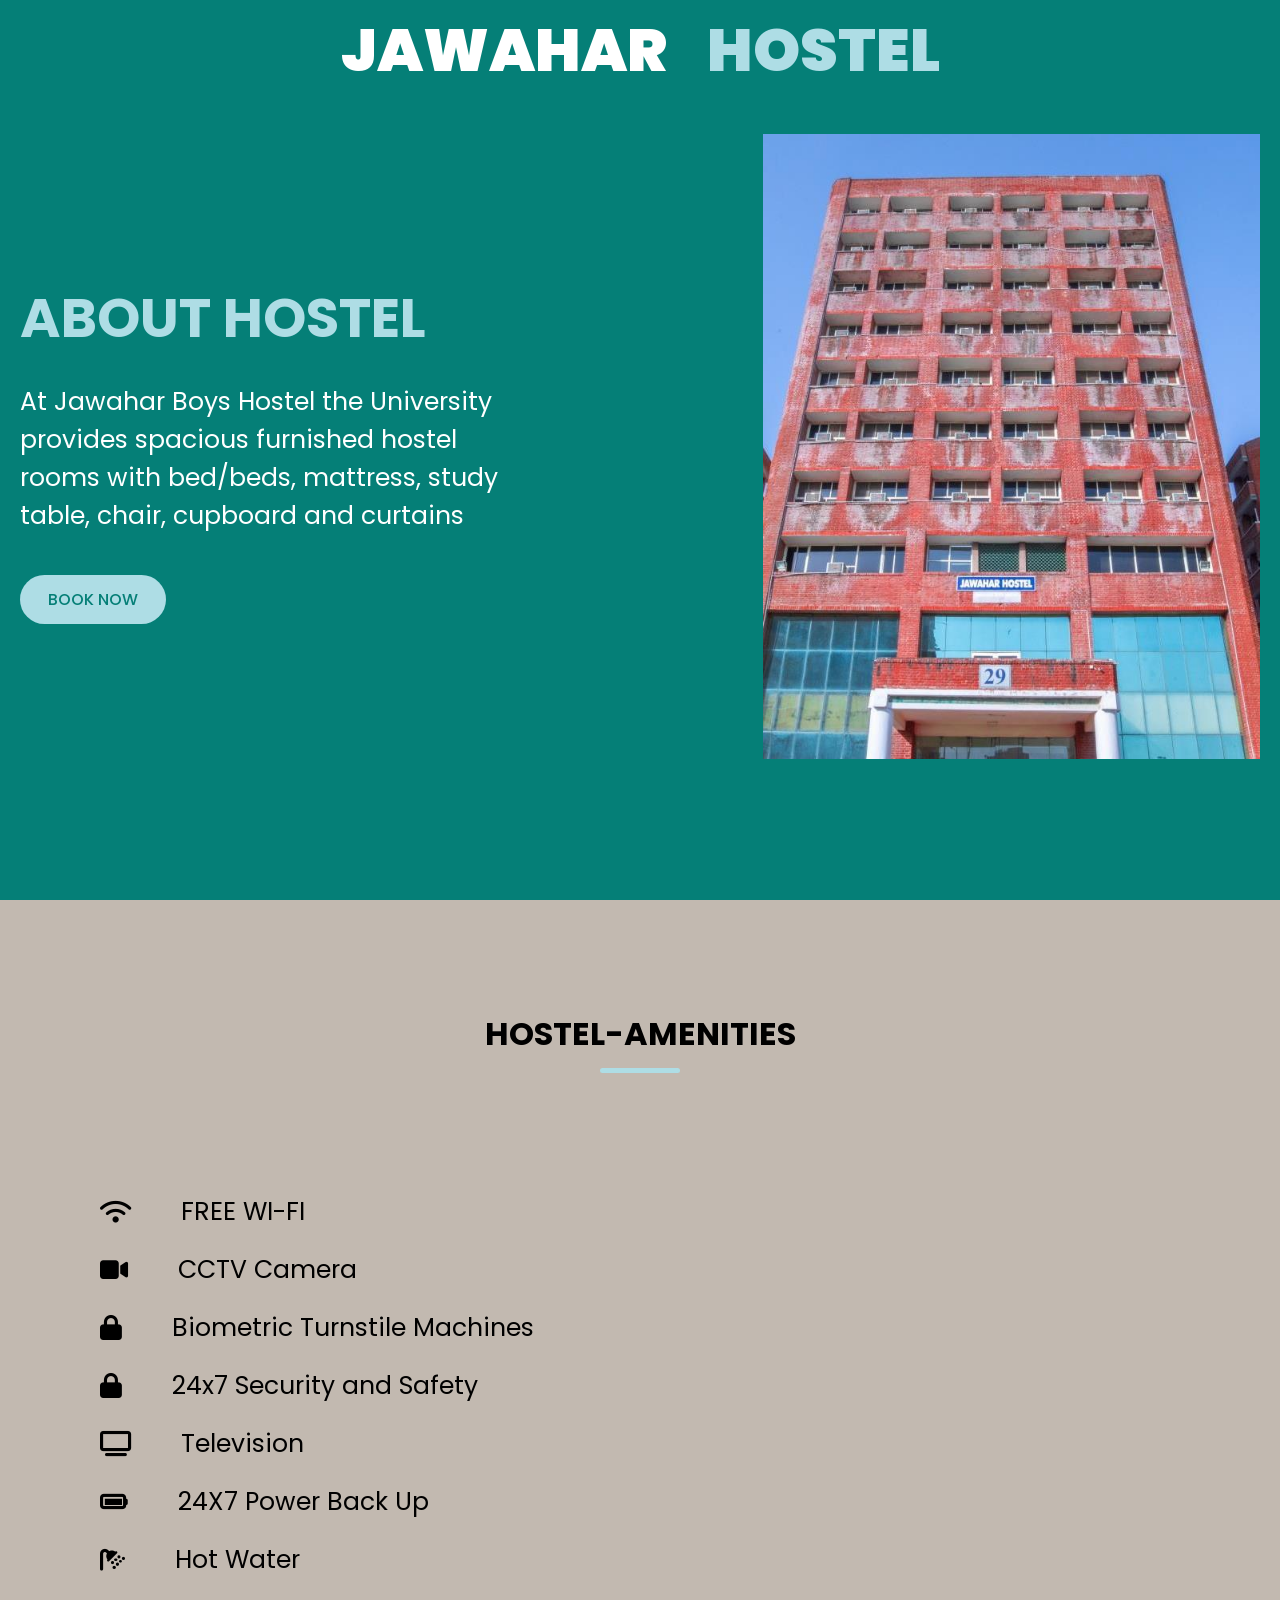
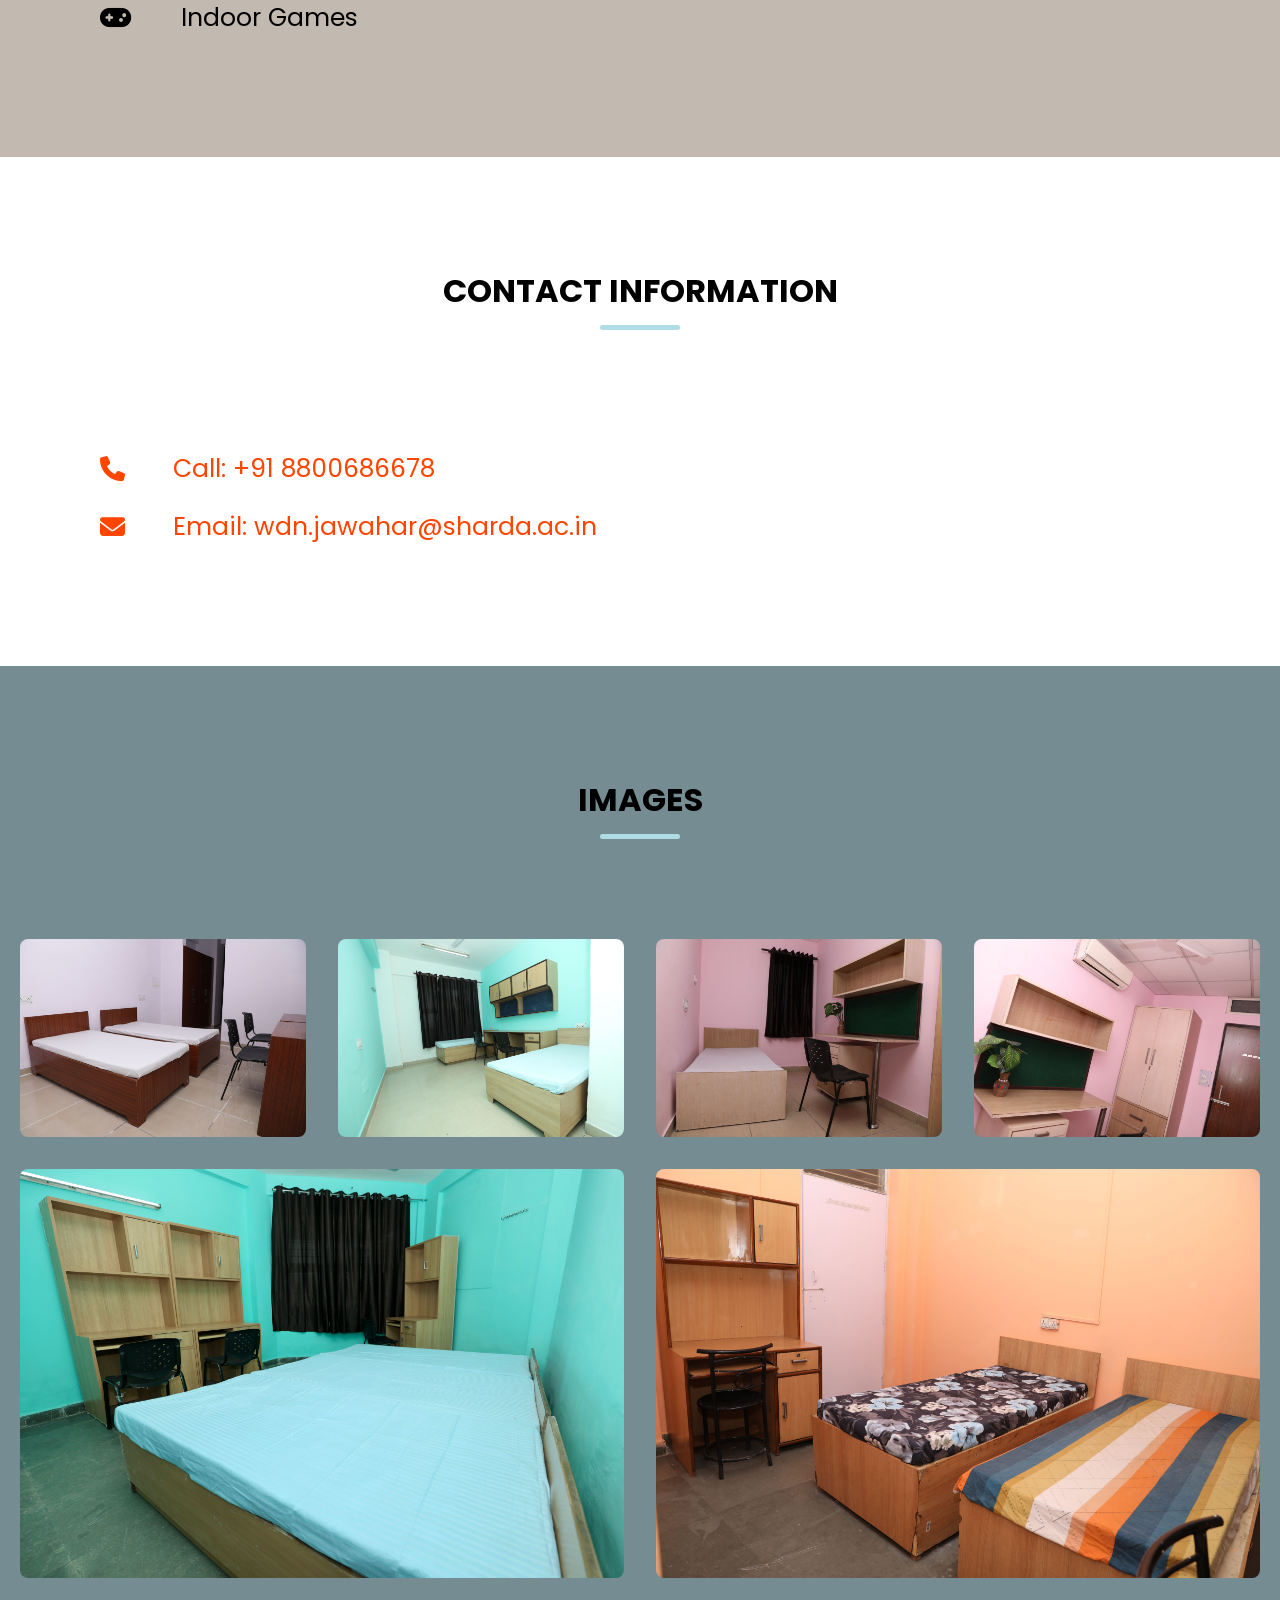
<file: hostel-project/jahawar.html>
<!DOCTYPE html>
<html lang="en">
<head>
    <meta charset="UTF-8">
    <meta name="viewport" content="width=device-width, initial-scale=1.0">
    <title>Tagore Hostel</title>
    <link rel="stylesheet" href="https://cdnjs.cloudflare.com/ajax/libs/font-awesome/6.6.0/css/all.min.css">
    <link rel="stylesheet" href="hostel.css" />
</head>
<body>
    <nav>
        <div class="navbar">
          <span class="navbar-text1">JAWAHAR</span><span class="navbar-text2">HOSTEL</span>
        </div>
    </nav>
    <main>
        <!-- hero section -->
        <section class="hero-section">
            <div class="section-content">
                <div class="hero-details">
                    <h2 class="title">ABOUT HOSTEL</h2>
                    <p class="description">At Jawahar Boys Hostel the University provides spacious furnished hostel rooms with bed/beds, mattress, study table, chair, cupboard and curtains </p>
                    <div class="buttons" >
                        <a href="#" class="button order-now" >BOOK NOW</a>
                    </div>
                </div>
                <div class="hero-image-wrapper">
                    <img src="images/jawahar.jpg" alt="Hero" class="hero-image">
                </div>
            </div>
        </section>

        <!-- about section -->
        <section class="contact-section" id="about">
            <h2 class="section-title">Hostel-Amenities</h2>
            <ul class="contact-info-list">
                <li class="contact-info">
                    <i class="fa fa-wifi"></i>
                    <p class="contact-text"> FREE WI-FI</p>
                </li>
                <li class="contact-info ">
                    <i class="fas fa-video"></i>
                    <p class="contact-text">CCTV Camera</p>
                </li>
                <li class="contact-info">
                    <i class="fa fa-lock"></i>
                    <p class="contact-text">Biometric Turnstile Machines</p>
                </li>
                <li class="contact-info">
                    <i class="fa fa-lock"></i>
                    <p class="contact-text">24x7 Security and Safety</p>
                </li>
                <li class="contact-info">
                    <i class="fa fa-television"></i>
                    <p class="contact-text">Television</p>
                </li>
                <li class="contact-info">
                    <i class="fa fa-battery-full"></i>
                    <p class="contact-text">24X7 Power Back Up</p>
                </li>
                <li class="contact-info">
                    <i class="fa fa-shower"></i>
                    <p class="contact-text">Hot Water</p>
                </li>
                <li class="contact-info">
                    <i class="fas fa-gamepad"></i>
                    <p class="contact-text">Indoor Games</p>
                </li>
            </ul>
            
           <!-- contact info -->
        </section>
        <!-- contact section -->
        <section class="reach-section" id="about">
            <h2 class="section-title">Contact information</h2>
            <li class="reach-info">
                <i class="fas fa-phone"></i>
                <p class="contact-text">Call: +91 8800686678</p>
            </li>
            <li class="reach-info">
                <i class="fas fa-envelope"></i>
                <p class="contact-text">  Email: wdn.jawahar@sharda.ac.in</p>
            </li>
        </section>

        <!-- sliding pictures -->
         <section class="gallery-section">
            <h2 class="section-title">IMAGES</h2>
            <div class="section-content">
                <ul class="gallery-list">
                    <li class="gallery-item">
                        <img src="jahawarImages/jahawar-image1.jpg" alt="gallery" class="gallery-image">
                    </li>
                    <li class="gallery-item">
                        <img src="jahawarImages/jahawar-image2.jpg" alt="gallery" class="gallery-image">
                    </li>
                    <li class="gallery-item">
                        <img src="jahawarImages/jahawar-image3.jpg" alt="gallery" class="gallery-image">
                    </li>
                    <li class="gallery-item">
                        <img src="jahawarImages/jahawar-image4.jpg" alt="gallery" class="gallery-image">
                    </li>
                    <li class="gallery-item">
                        <img src="jahawarImages/jahawar-image5.jpg" alt="gallery" class="gallery-image">
                    </li>
                    <li class="gallery-item">
                        <img src="jahawarImages/jahawar-image6.jpg" alt="gallery" class="gallery-image">
                    </li>
                </ul>
            </div>
         </section>
    </main>
    
    
</body>

</html>
</file>
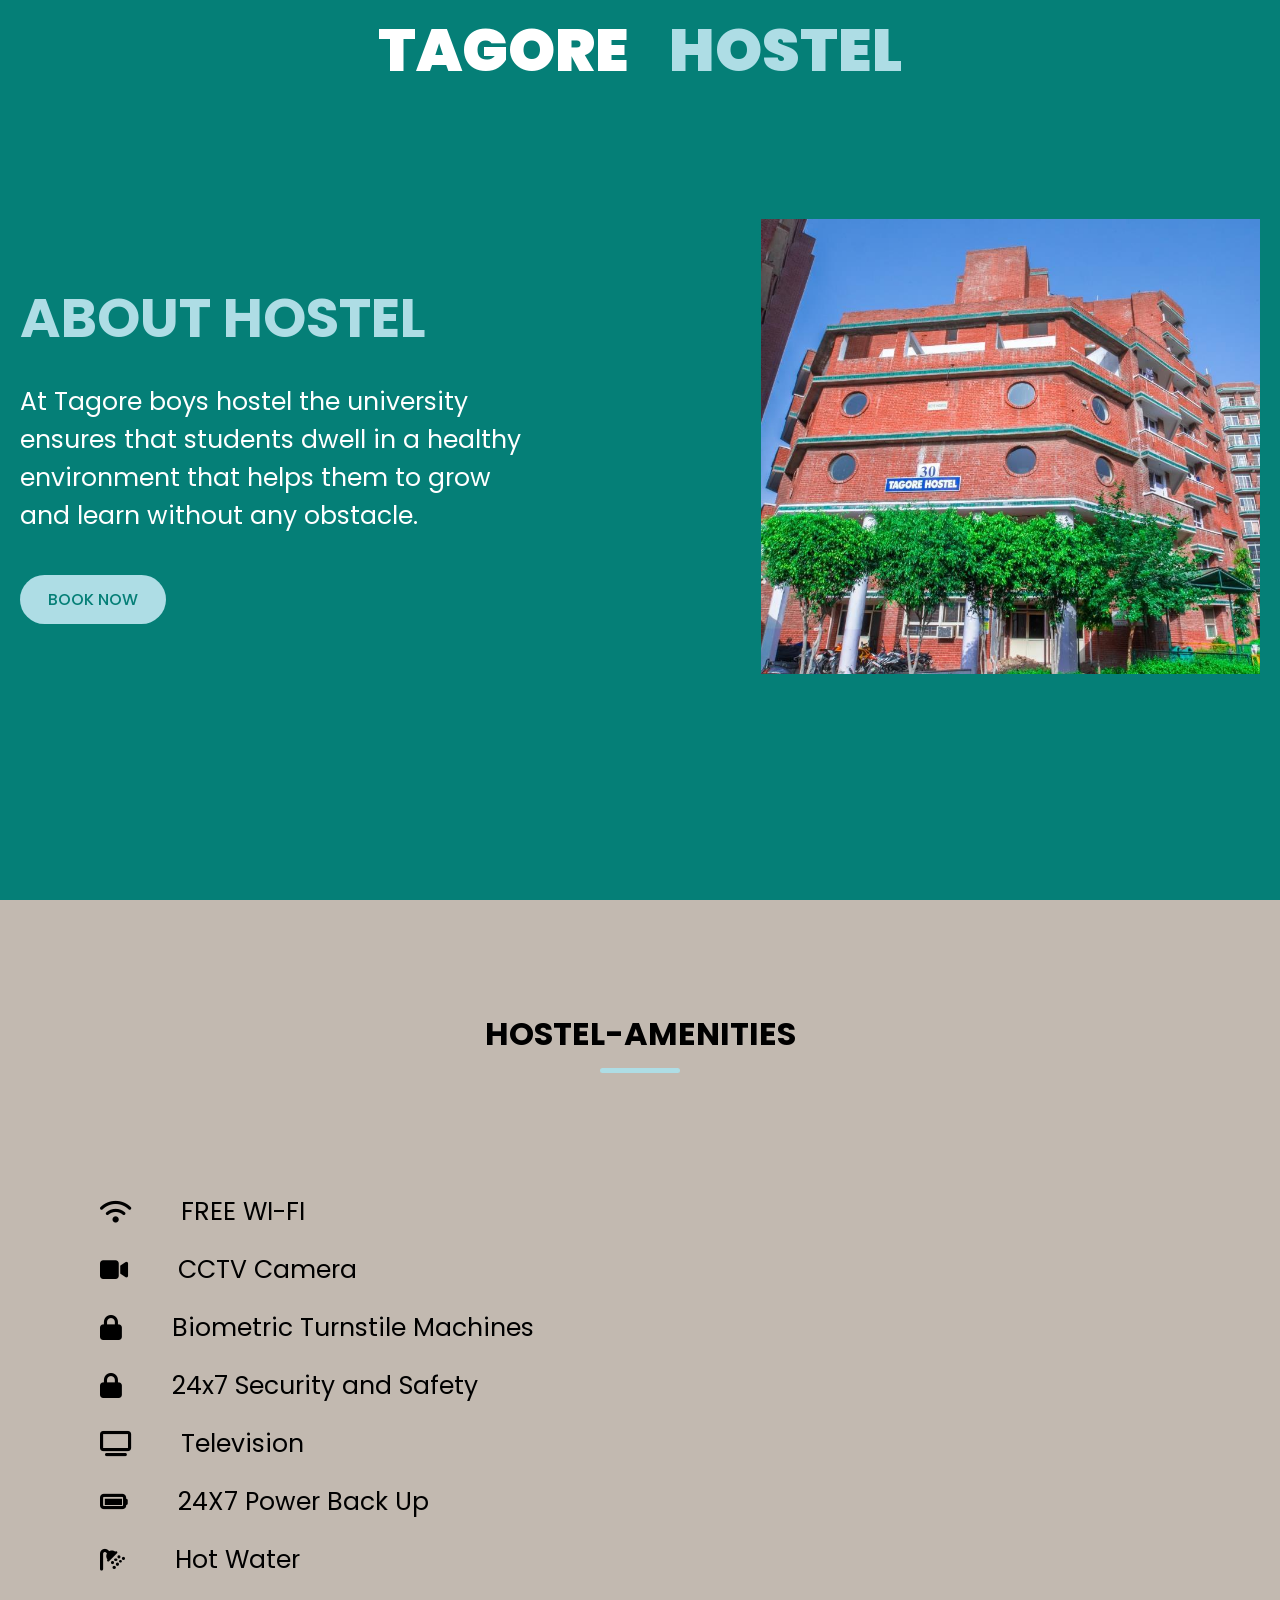
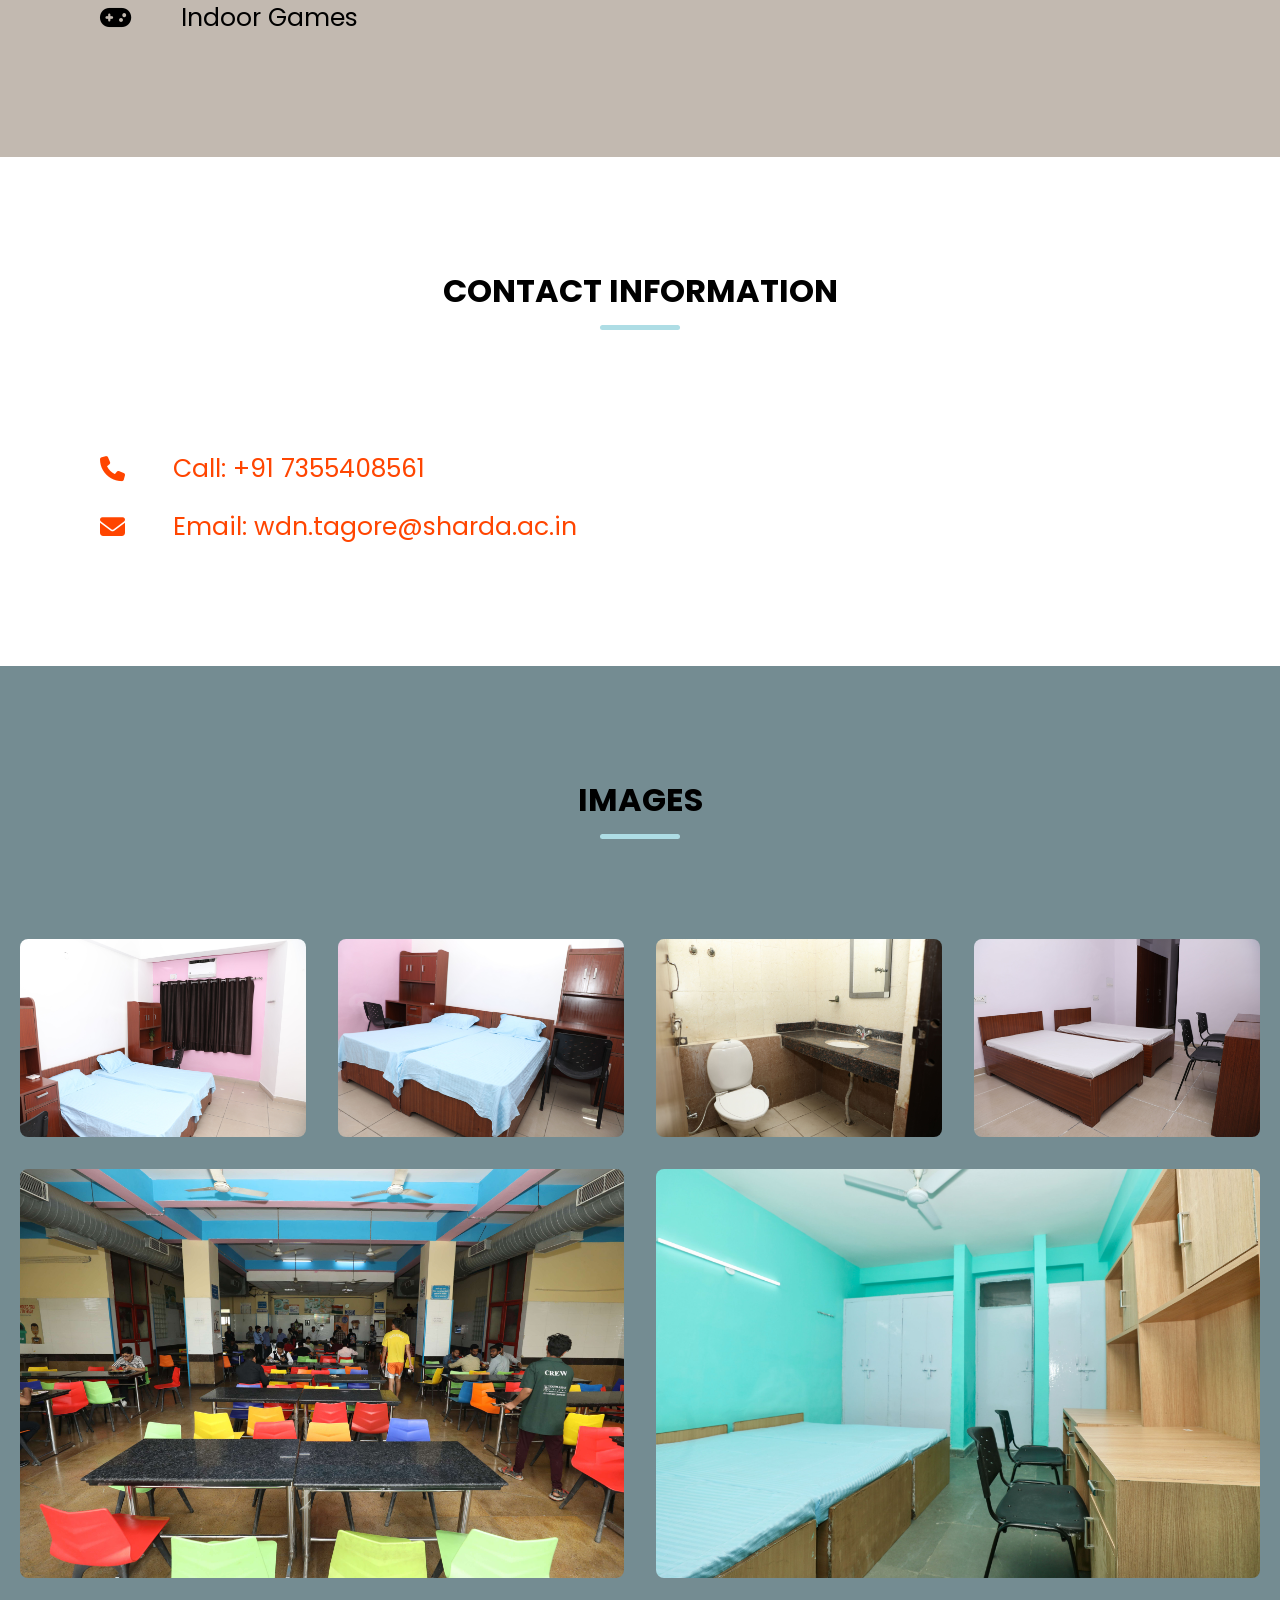
<file: hostel-project/tagore.html>
<!DOCTYPE html>
<html lang="en">
<head>
    <meta charset="UTF-8">
    <meta name="viewport" content="width=device-width, initial-scale=1.0">
    <title>Tagore Hostel</title>
    <link rel="stylesheet" href="https://cdnjs.cloudflare.com/ajax/libs/font-awesome/6.6.0/css/all.min.css">
    <link rel="stylesheet" href="hostel.css" />
</head>
<body>
    <nav>
        <div class="navbar">
          <span class="navbar-text1">TAGORE</span><span class="navbar-text2">HOSTEL</span>
        </div>
    </nav>
    <main>
        <!-- hero section -->
        <section class="hero-section">
            <div class="section-content">
                <div class="hero-details">
                    <h2 class="title">ABOUT HOSTEL</h2>
                    <p class="description">At Tagore boys hostel the university ensures that students dwell in a healthy environment that helps them to grow and learn without any obstacle. </p>
                    <div class="buttons" >
                        <a href="#" class="button order-now" >BOOK NOW</a>
                    </div>
                </div>
                <div class="hero-image-wrapper">
                    <img src="tagoreImages/tagore.jpg" alt="Hero" class="hero-image">
                </div>
            </div>
        </section>

        <!-- about section -->
        <section class="contact-section" id="about">
            <h2 class="section-title">Hostel-Amenities</h2>
            <ul class="contact-info-list">
                <li class="contact-info">
                    <i class="fa fa-wifi"></i>
                    <p class="contact-text"> FREE WI-FI</p>
                </li>
                <li class="contact-info ">
                    <i class="fas fa-video"></i>
                    <p class="contact-text">CCTV Camera</p>
                </li>
                <li class="contact-info">
                    <i class="fa fa-lock"></i>
                    <p class="contact-text">Biometric Turnstile Machines</p>
                </li>
                <li class="contact-info">
                    <i class="fa fa-lock"></i>
                    <p class="contact-text">24x7 Security and Safety</p>
                </li>
                <li class="contact-info">
                    <i class="fa fa-television"></i>
                    <p class="contact-text">Television</p>
                </li>
                <li class="contact-info">
                    <i class="fa fa-battery-full"></i>
                    <p class="contact-text">24X7 Power Back Up</p>
                </li>
                <li class="contact-info">
                    <i class="fa fa-shower"></i>
                    <p class="contact-text">Hot Water</p>
                </li>
                <li class="contact-info">
                    <i class="fas fa-gamepad"></i>
                    <p class="contact-text">Indoor Games</p>
                </li>
            </ul>
            
           <!-- contact info -->
        </section>
        <!-- contact section -->
        <section class="reach-section" id="about">
            <h2 class="section-title">Contact information</h2>
            <li class="reach-info">
                <i class="fas fa-phone"></i>
                <p class="contact-text">Call: +91 7355408561</p>
            </li>
            <li class="reach-info">
                <i class="fas fa-envelope"></i>
                <p class="contact-text">Email: wdn.tagore@sharda.ac.in</p>
            </li>
        </section>

        <!-- sliding pictures -->
         <section class="gallery-section">
            <h2 class="section-title">IMAGES</h2>
            <div class="section-content">
                <ul class="gallery-list">
                    <li class="gallery-item">
                        <img src="tagoreImages/tagore-pic1.jpg" alt="gallery" class="gallery-image">
                    </li>
                    <li class="gallery-item">
                        <img src="tagoreImages/tagore-pic2.jpg" alt="gallery" class="gallery-image">
                    </li>
                    <li class="gallery-item">
                        <img src="tagoreImages/tagore-pic3.jpg" alt="gallery" class="gallery-image">
                    </li>
                    <li class="gallery-item">
                        <img src="tagoreImages/tagore-pic4.jpg" alt="gallery" class="gallery-image">
                    </li>
                    <li class="gallery-item">
                        <img src="tagoreImages/tagore-pic5.jpg" alt="gallery" class="gallery-image">
                    </li>
                    <li class="gallery-item">
                        <img src="tagoreImages/tagore-pic6.jpg" alt="gallery" class="gallery-image">
                    </li>
                </ul>
            </div>
         </section>
    </main>
    
    
</body>

</html>
</file>
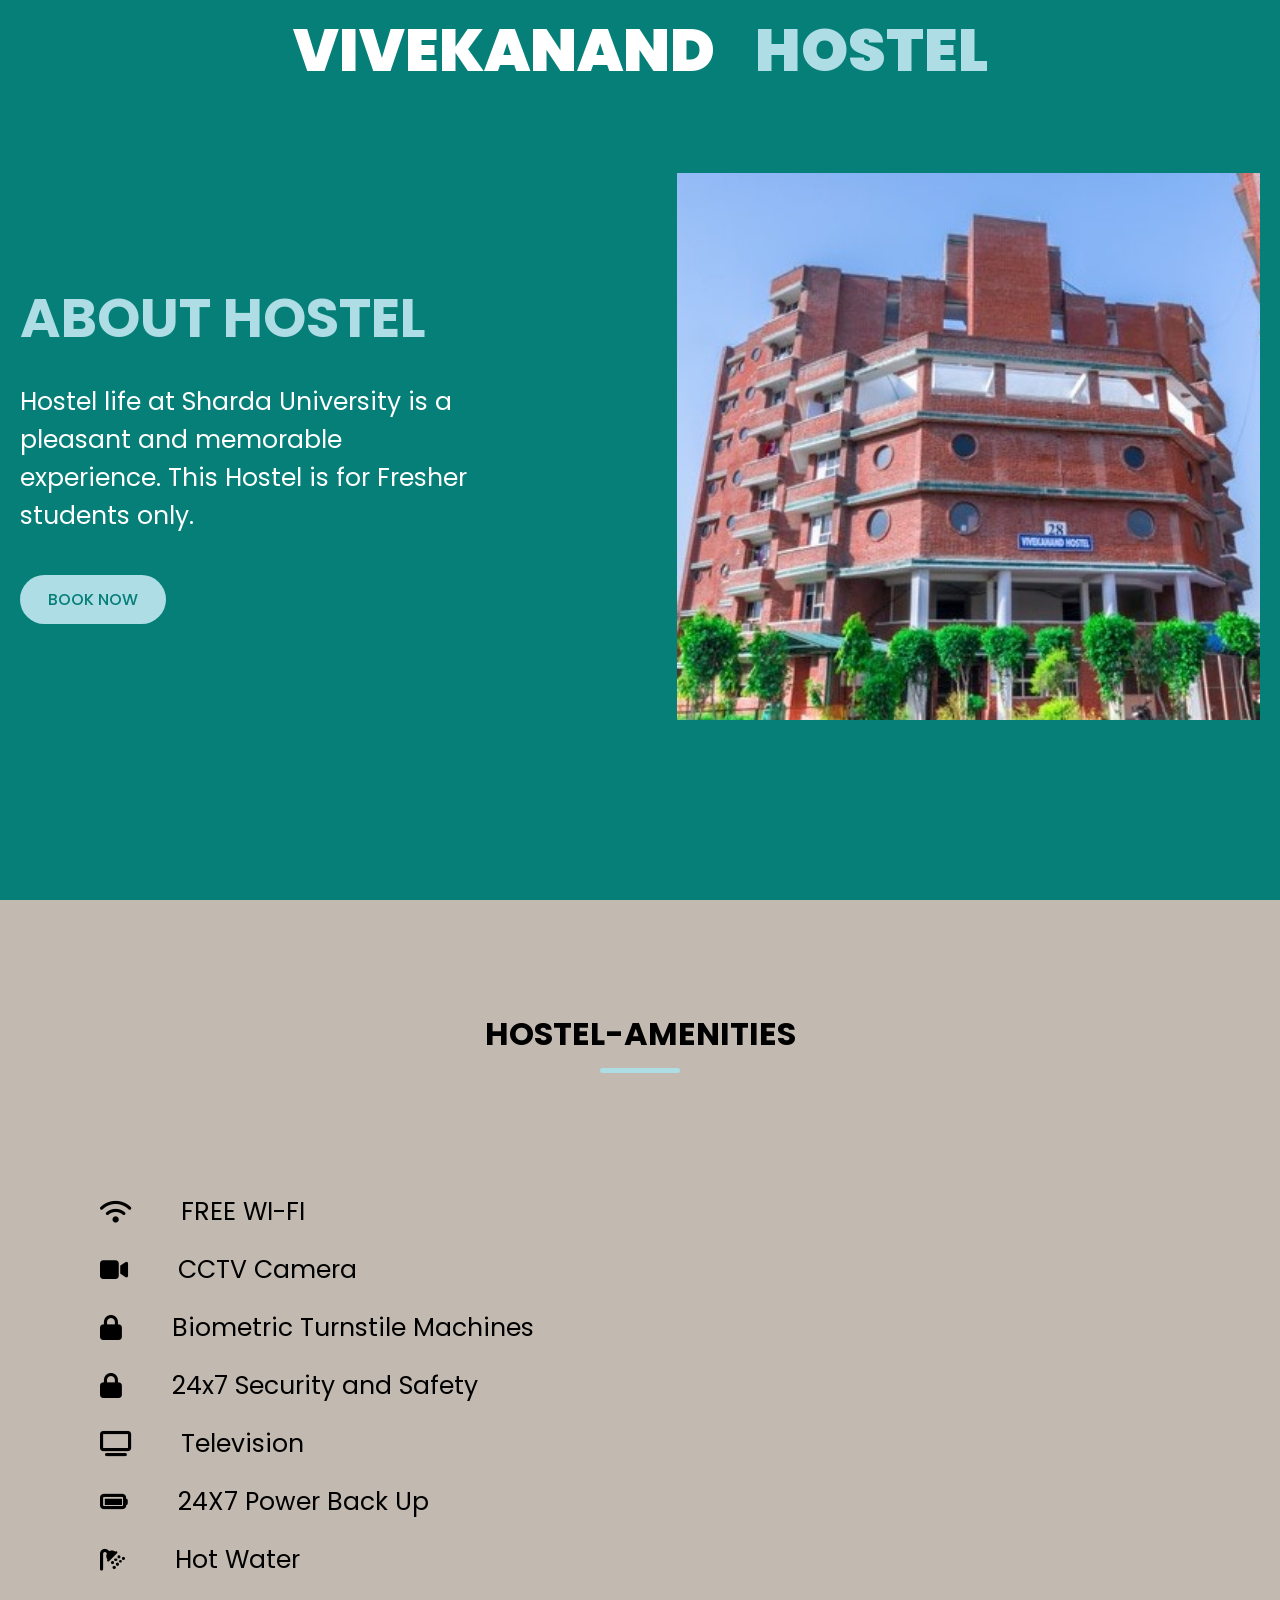
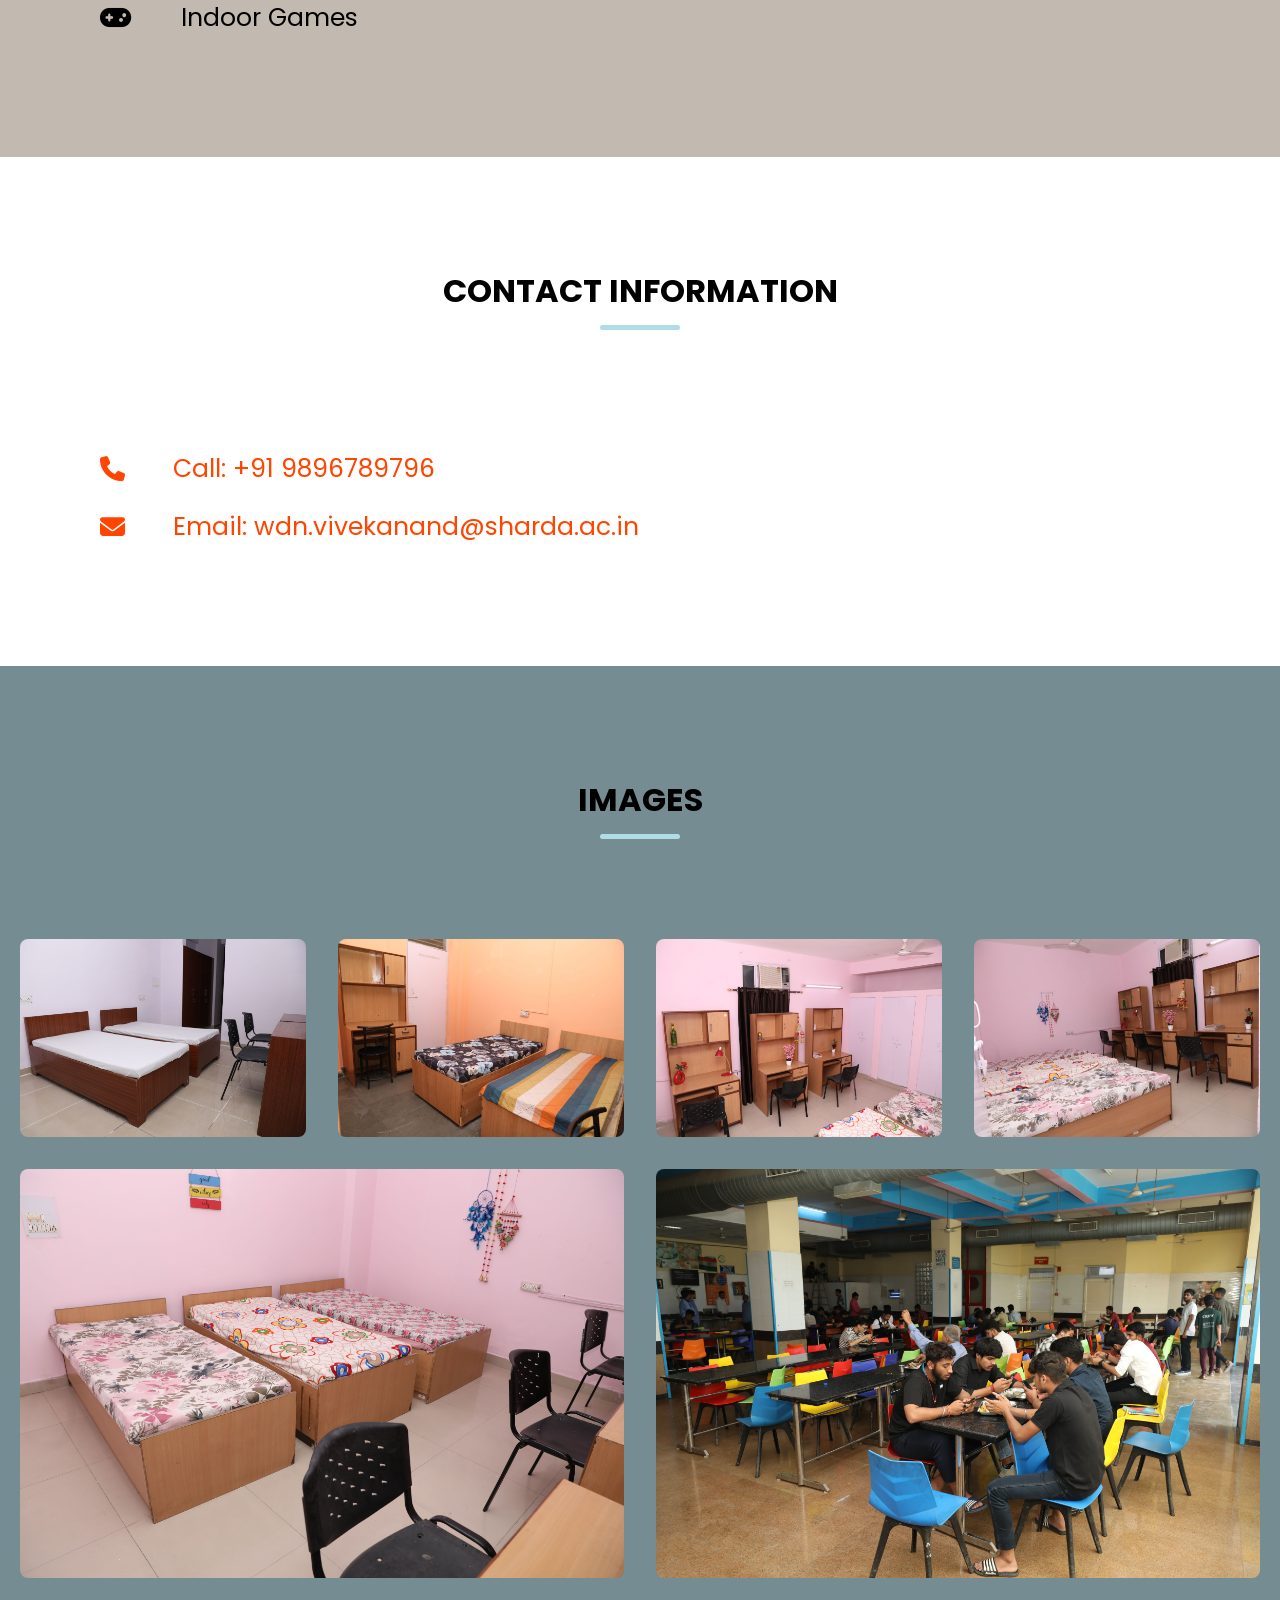
<file: hostel-project/vivekanand.html>
<!DOCTYPE html>
<html lang="en">
<head>
    <meta charset="UTF-8">
    <meta name="viewport" content="width=device-width, initial-scale=1.0">
    <title>Tagore Hostel</title>
    <link rel="stylesheet" href="https://cdnjs.cloudflare.com/ajax/libs/font-awesome/6.6.0/css/all.min.css">
    <link rel="stylesheet" href="hostel.css" />
</head>
<body>
    <nav>
        <div class="navbar">
          <span class="navbar-text1">VIVEKANAND</span><span class="navbar-text2">HOSTEL</span>
        </div>
    </nav>
    <main>
        <!-- hero section -->
        <section class="hero-section">
            <div class="section-content">
                <div class="hero-details">
                    <h2 class="title">ABOUT HOSTEL</h2>
                    <p class="description">Hostel life at Sharda University is a pleasant and memorable experience. This Hostel is for Fresher students only. </p>
                    <div class="buttons" >
                        <a href="#" class="button order-now" >BOOK NOW</a>
                    </div>
                </div>
                <div class="hero-image-wrapper">
                    <img src="images/vivekanand.jpeg" alt="Hero" class="hero-image">
                </div>
            </div>
        </section>

        <!-- about section -->
        <section class="contact-section" id="about">
            <h2 class="section-title">Hostel-Amenities</h2>
            <ul class="contact-info-list">
                <li class="contact-info">
                    <i class="fa fa-wifi"></i>
                    <p class="contact-text"> FREE WI-FI</p>
                </li>
                <li class="contact-info ">
                    <i class="fas fa-video"></i>
                    <p class="contact-text">CCTV Camera</p>
                </li>
                <li class="contact-info">
                    <i class="fa fa-lock"></i>
                    <p class="contact-text">Biometric Turnstile Machines</p>
                </li>
                <li class="contact-info">
                    <i class="fa fa-lock"></i>
                    <p class="contact-text">24x7 Security and Safety</p>
                </li>
                <li class="contact-info">
                    <i class="fa fa-television"></i>
                    <p class="contact-text">Television</p>
                </li>
                <li class="contact-info">
                    <i class="fa fa-battery-full"></i>
                    <p class="contact-text">24X7 Power Back Up</p>
                </li>
                <li class="contact-info">
                    <i class="fa fa-shower"></i>
                    <p class="contact-text">Hot Water</p>
                </li>
                <li class="contact-info">
                    <i class="fas fa-gamepad"></i>
                    <p class="contact-text">Indoor Games</p>
                </li>
            </ul>
            
           <!-- contact info -->
        </section>
        <!-- contact section -->
        <section class="reach-section" id="about">
            <h2 class="section-title">Contact information</h2>
            <li class="reach-info">
                <i class="fas fa-phone"></i>
                <p class="contact-text">Call: +91 9896789796</p>
            </li>
            <li class="reach-info">
                <i class="fas fa-envelope"></i>
                <p class="contact-text"> Email: wdn.vivekanand@sharda.ac.in</p>
            </li>
        </section>

        <!-- sliding pictures -->
         <section class="gallery-section">
            <h2 class="section-title">IMAGES</h2>
            <div class="section-content">
                <ul class="gallery-list">
                    <li class="gallery-item">
                        <img src="vivekanadImages/vivekanand-image1.jpg" alt="gallery" class="gallery-image">
                    </li>
                    <li class="gallery-item">
                        <img src="vivekanadImages/vivekanand-image2.jpg" alt="gallery" class="gallery-image">
                    </li>
                    <li class="gallery-item">
                        <img src="vivekanadImages/vivekanand-image3.jpg" alt="gallery" class="gallery-image">
                    </li>
                    <li class="gallery-item">
                        <img src="vivekanadImages/vivekanand-image4.jpg" alt="gallery" class="gallery-image">
                    </li>
                    <li class="gallery-item">
                        <img src="vivekanadImages/vivekanand-image5.jpg" alt="gallery" class="gallery-image">
                    </li>
                    <li class="gallery-item">
                        <img src="vivekanadImages/vivekanand-image6.jpg" alt="gallery" class="gallery-image">
                    </li>
                </ul>
            </div>
         </section>
    </main>
    
    
</body>

</html>
</file>
<file: hostel-project/hostel.css>
/* Importing GOOGLE FONTS */
@import url('https://fonts.googleapis.com/css2?family=Miniver&family=Poppins:ital,wght@0,400;0,500;0,600;0,700;0,800;1,400;1,700&display=swap');

*{
    margin: 0;
    padding: 0;
    box-sizing: border-box;
    font-family: "Poppins", sans-serif
}
a{
    text-decoration: none;
}

:root {
    /* Colors */
    --white-color: #fff;
    --dark-color: #252525;
    --primary-color: #057f77;
    --secondary-color: #aedde5;
    --light-pink-color:#fbe9d1;
    --medium-gray-color:#ccc;
    
    /* Font size */
    --font-size-s: 0.9rem;
    --font-size-n: 1rem;
    --font-size-m: 1.12rem;
    --font-size-1: 1.5rem;
    --font-size-xl: 2rem;
    --font-size-xxl: 2.3rem;

    /* Font weight */
    --font-weight-normal: 400;
    --font-weight-medium: 500;
    --font-weight-semibold: 600;
    --font-weight-bold: 700;

    /* Border radius */
    --border-radius-s: 8px;
    --border-radius-m: 30px;
    --border-radius-circle: 50%;

    /* Site max width */
    --site-max-width: 1300px;

}

.navbar {
    position: fixed;
    width: 100%;
    z-index: 5;
    display: flex;
    justify-content: center; /* Centers horizontally */
    align-items: center;    /* Centers vertically */
    height: 100px;           /* Adjust based on your navbar's height */
    background-color: #057f77; /* Optional styling */
}
  
.navbar-text1 {
    color: white; /* Optional styling */
    font-size: 60px;
    font-weight: 1000;
}

.navbar-text2 {
    color: #aedde5;
    margin-left: 40px; /* Optional styling */
    font-size: 60px;
    font-weight: 1000;
}
img{
    width: 100%;
}

.section-content{
    margin: 0 auto;
    padding: 0 20px;
    max-width: 1300px;
}

.section-title{
    text-align: center;
    padding: 60px 0 100px;
    text-transform: uppercase;
    font-size: var(--font-size-xl);
}

.section-title::after{
    content: "";
    width: 80px;
    height: 5px;
    display: block;
    margin: 10px auto 0;
    border-radius: var(--border-radius-s);
    background: var(--secondary-color);
}

.hero-section{
    min-height: 100vh;
    background: #057f77;
    flex-grow: 1
}

.hero-section .section-content{
    display: flex;
    align-items: center;
    min-height: 100vh;
    color: white;
    justify-content: space-between;
}

.hero-section .hero-details .title{
    font-size: 55px;
    color: var(--secondary-color);
    /* font-family: ; */
}

.hero-section .hero-details .description{
    max-width: 70%;
    margin: 24px 0 40px;
    font-size: var(--font-size-m);
    font-size:25px;
}

.hero-section .hero-details .buttons{
    display: flex;
    gap: 23px;
}

.hero-section .hero-details .button{
    padding: 10px 26px;
    border: 2px solid transparent;
    color: #057f77;
    border-radius: var(--border-radius-m);
    background: var(--secondary-color);
    font-weight: var(--font-weight-medium);
    transition: 0.3s ease;
}

.hero-section .hero-details .button:hover,.hero-section .hero-details .contact-Us {
    color: var(--white-color);
    border-color: var(--white-color);
    background-color: transparent;
    
}

.hero-section .hero-details .contact-Us:hover{
    color: var(--primary-color);
    border-color: var(--secondary-color);
    background-color: var(--secondary-color);
}

.hero-section .hero-image-wrapper{
    /* max-width: 500px;
    margin-right: 30px;
    flex-shrink: 0;
    flex-grow: 0; */
    width: 100%; /* Ensure it fills its container */
    max-width: 100%; /* Prevent overflow */
    height: auto;
    /* width: 100%; /* Ensure the image fits its container */
    /* height: auto;   */
}
/* 
.section-title .amenities-logo {
    display: flex;
    justify-content: center;
    align-items: center;
    min-height: 100vh;
    background-color: #f0f0f0;
    margin: 0;
}

.wifi-circle {
    width: 75px;
    height: 70px;
    border-radius: 50%;
    background: #057f77; /* Circle background color */
    /* display: flex;
    justify-content: center;
    align-items: center;
    box-shadow: 0 4px 6px rgba(0, 0, 0, 0.2);
}

.wifi-circle i {
    color: #fff; /* Wi-Fi icon color */
    /*font-size: 40px; Adjust icon size*/
/*} */ 

.contact-section{
    padding: 50px 0 100px;
    background:#c2b9b0;
}

.contact-section .section-content{
    display: flex;
    gap: 48px;
    align-items: center;
    justify-content: space-between;
}

.contact-section .contact-info-list .contact-info{
    display: flex;
    gap: 50px;
    margin: 20px 100px;
    align-items: center;
}

.contact-section .contact-info-list .contact-info i{
    /* font-size: var(--font-size-m); */
    font-size: 25px ;
}
.contact-text{
    font-size: 25px;
}

.reach-section{
    padding: 50px 0 100px;
    
}
.reach-section .reach-info{
    font-size: 25px;
    margin: 20px 100px;
    color: orangered;
    display: flex;
    gap: 48px;
    align-items: center;
    
}
.contact-text{
    font-size: 25px;
}

/* .slider-frame{
    
    overflow: hidden;
    height: 800px;
    width: 1200px;
    margin-left: 360px;
    margin-top: 20px;
}

@keyframes slide_animation{
    0%{left:0px;}
    10%{left:0px;}
    20%{left:1200px;}
    30%{left:1200px;}
    40%{left:2400px;}
    50%{left:2400px;}
    60%{left:1200px;}
    70%{left:1200px;}
    80%{left:0px;}
    90%{left:0px;}
    100%{left:0px;}
    
}

.slider-images{
    width: 3600px;
    height: 800px;
    margin: 0 0 0 -2400px;
    position: relative;
    animation-name: slide_animation;
    animation-duration: 33s;
    animation-iteration-count: infinite;
    animation-direction: alternate;
    animation-play-state:running ;
}
/* 
.img-container{
    height: 800px;
    width: 1200px;
    position: relative;
    float: left;

} */
/* 
.slider-frame {
    color: #057f77;
    overflow: hidden;
    height: 800px;
    width: 800px;
    margin-left: 360px;
    margin-top: 20px;
}

@keyframes slide_animation {
    0%, 10% { left: 0px; }
    20%, 30% { left: -1200px; }
    40%, 50% { left: -2400px; }
    60%, 70% { left: -1200px; }
    80%, 100% { left: 0px; }
}

.slider-images {
    width: 3600px;
    height: 800px;
    margin: 0;
    position: relative;
    animation-name: slide_animation;
    animation-duration: 33s;
    animation-iteration-count: infinite;
    animation-direction: alternate;
    animation-timing-function: ease-in-out;
}

.img-container {
    height: 800px;
    width: 1200px;
    position: relative;
    float: left;
} */

.gallery-section{
    padding: 50px 0 100px;
    background-color: #748c92;
}

.gallery-section .gallery-list{
    display: flex;
    flex-wrap: wrap;
    gap: 32px;
    /* width: 100%; */
}

.gallery-section .gallery-list .gallery-item {
    overflow: hidden;
    width: calc(25% - 24px);
    flex: 1 1 calc(25% - 24px);
    border-radius: var(--border-radius-s);
    /* width: calc( 100% / 3 -32px ); */
}

.gallery-section  .gallery-item .gallery-image{
    width: 100%;
    height: 100%;
    cursor: zoom-in;
    transition: 0.3s ease;
}

.gallery-section  .gallery-item:hover .gallery-image{
    transform: scale(1.3);
}
</file>
